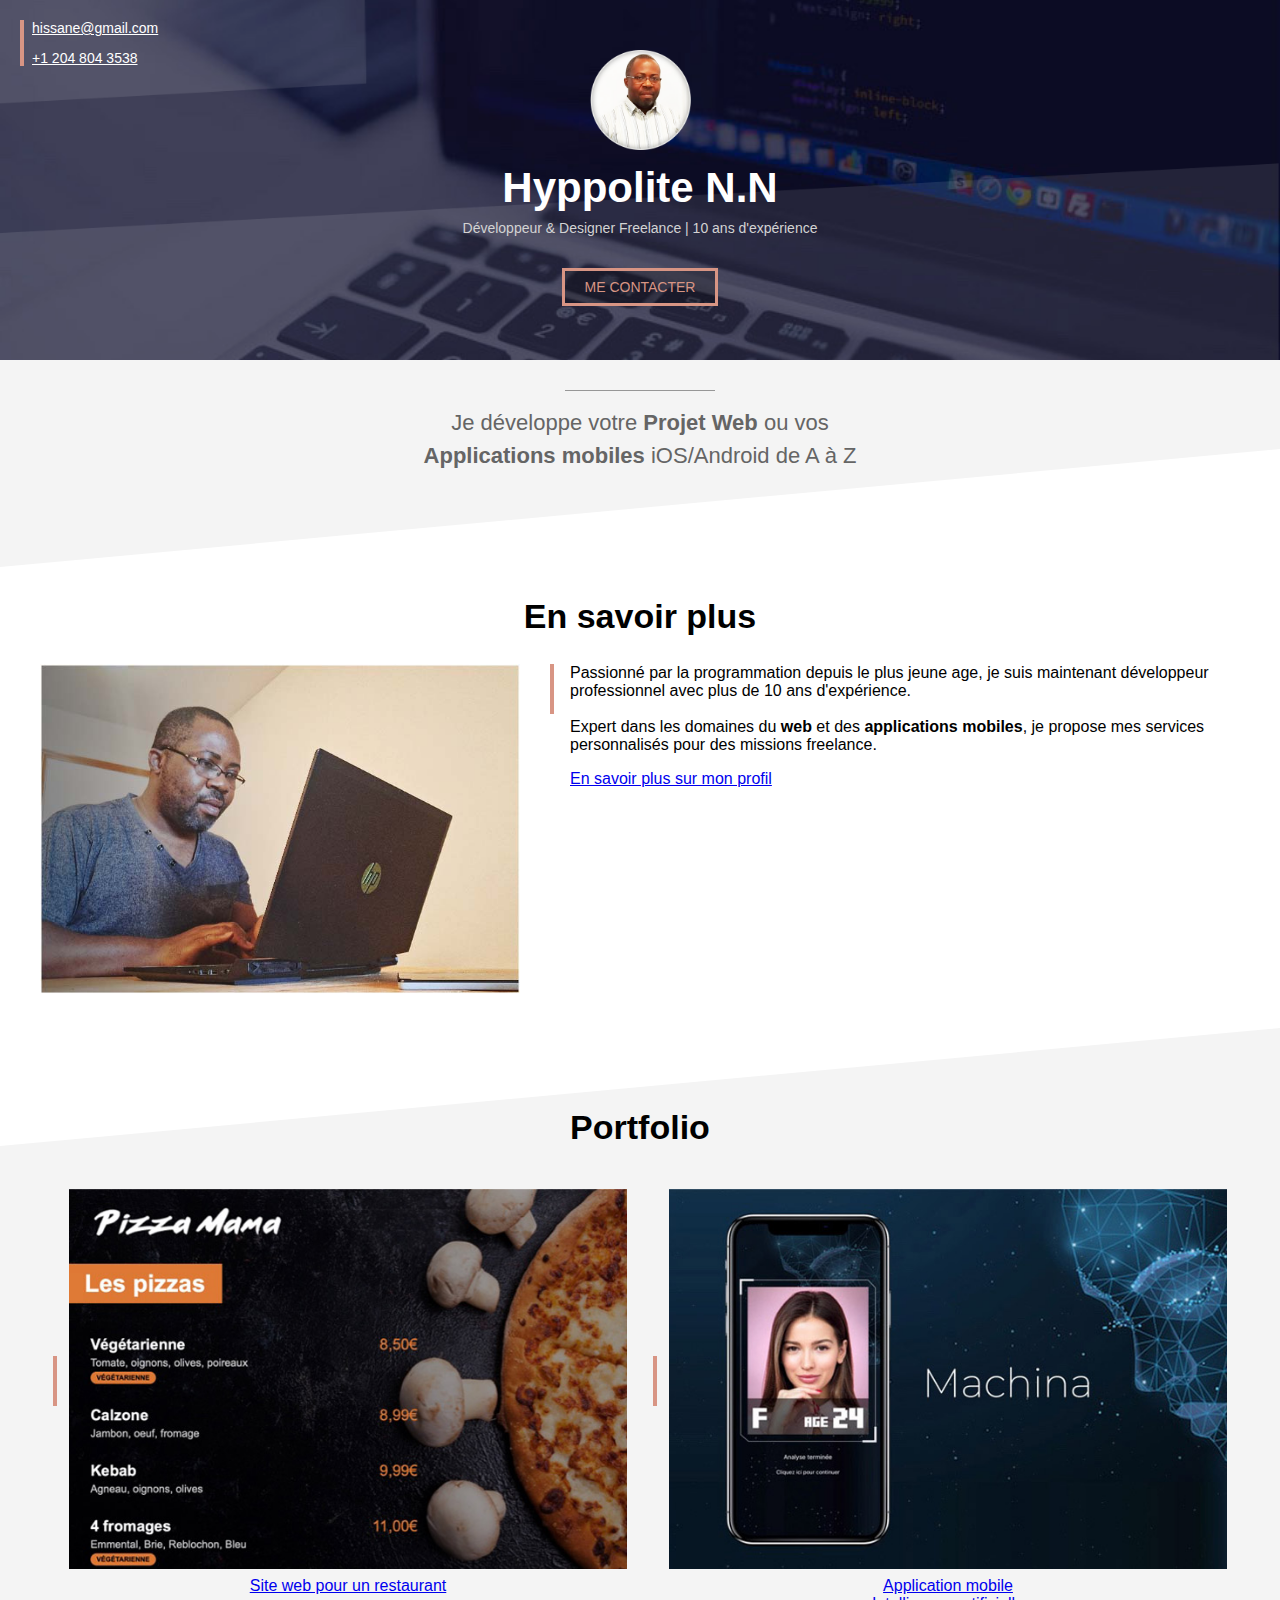
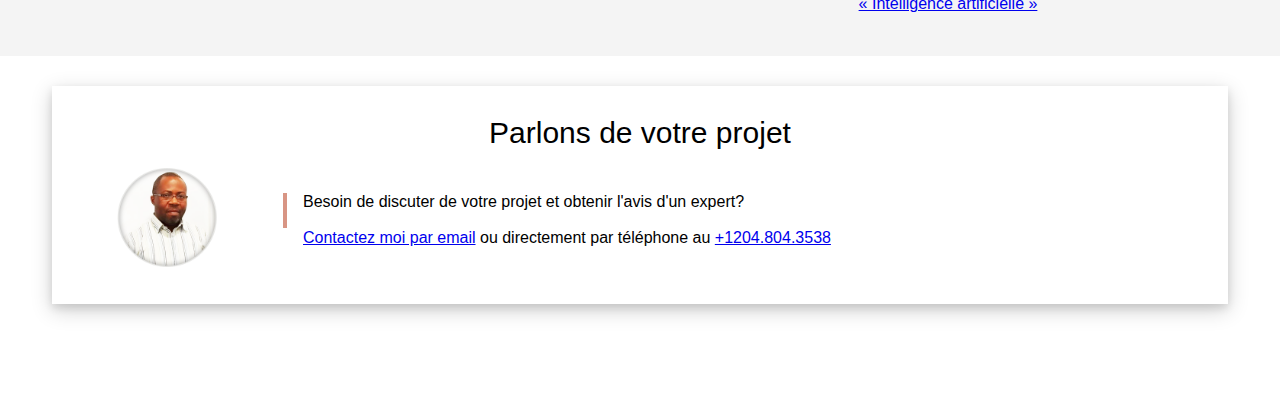
<file: index.html>
<!DOCTYPE html>
<html lang="fr">
    <head>
        <meta charset="UTF-8" />
        <meta name="viewport" content="width=device-width, initial-scale=1.0">
        <title>Hyppolite N'guessan | Portfolio</title>
        <link rel="stylesheet" href="style.css">
    </head>
    <body>
        <!-- COVER -->
        <div class="cover">
            <img class="cover-profile" src="images/profile_hn.png" />
            <h1>Hyppolite N.N</h1>
            <p>Développeur & Designer Freelance | 10 ans d'expérience</p>
            <p><a class="contact-button" href="mailto:hissane@gmail.com?subject=Contact%20depuis%20hyppolite.com">ME CONTACTER</a></p>

            <div class="cover-contact">
                <p><a href="mailto:hissane@gmail.com?subject=Contact%20depuis%20hyppolite.com">hissane@gmail.com</a></p>
                <p><a href="tel:+12048043538">+1 204 804 3538</a></p>   
            </div>            
        </div>
        <!-- SECTION GRISE 1 -->
        <div class="section section-grise-1">
            <div class="separateur"></div>
            <p class="intro">Je développe votre <span>Projet Web</span> ou vos <span>Applications mobiles</span> iOS/Android de A à Z</p>
        </div>

        <!-- SECTION GRISE BLANCHE -->
        <div class="section">
            <h2>En savoir plus</h2>
            <img class="col-contenu" src="images/profile2.jpg"/>
            <div class="text-presentation col-contenu float-right">
                <div class="text-ligne-verticale">
                    <p>Passionné par la programmation depuis le plus jeune age, je suis maintenant développeur professionnel avec plus de 10 ans d'expérience.<br><br>
                    Expert dans les domaines du <b>web</b> et des <b>applications mobiles</b>, je propose mes services personnalisés pour des missions freelance.
                    </p>
                    <a href="https://www.linkedin.com/in/hyppolite-nguessan-60965152/" target="_blank">En savoir plus sur mon profil</a>
                </div>
            </div>
        </div>

        <!-- SECTION GRISE 2 -->
        <div class="section section-grise-2">
            <h2>Portfolio</h2>
            <table class="table-portfolio" style="display: inline-block;">
                <tr>
                    <td><div class="barre-verticale"></div></td>
                    <td style="width: 100%;"><a href="portfolio-site-restaurant.html"><img style="width: 100%;" src="images/project1small.jpg" /></a></td>
                </tr>
                <tr>
                    <td></td>
                    <td align="center"><a href="portfolio-site-restaurant.html">Site web pour un restaurant</a></td>
                </tr>
            </table>
            <table class="table-portfolio float-right">
                <tr>
                    <td><div class="barre-verticale"></div></td>
                    <td style="width: 100%;"><img style="width: 100%;" src="images/project2small.jpg" /></td>
                </tr>
                <tr>
                    <td></td>
                    <td align="center"><a href="#">Application mobile<br>« Intelligence artificielle »</a>
                    </td>
                </tr>
            </table>
        </div>

        <!-- SECTION GRISE BLANCHE -->
        <iframe src="contact-frame.html" scrolling="no"></iframe>
    </body>
</html>
</file>
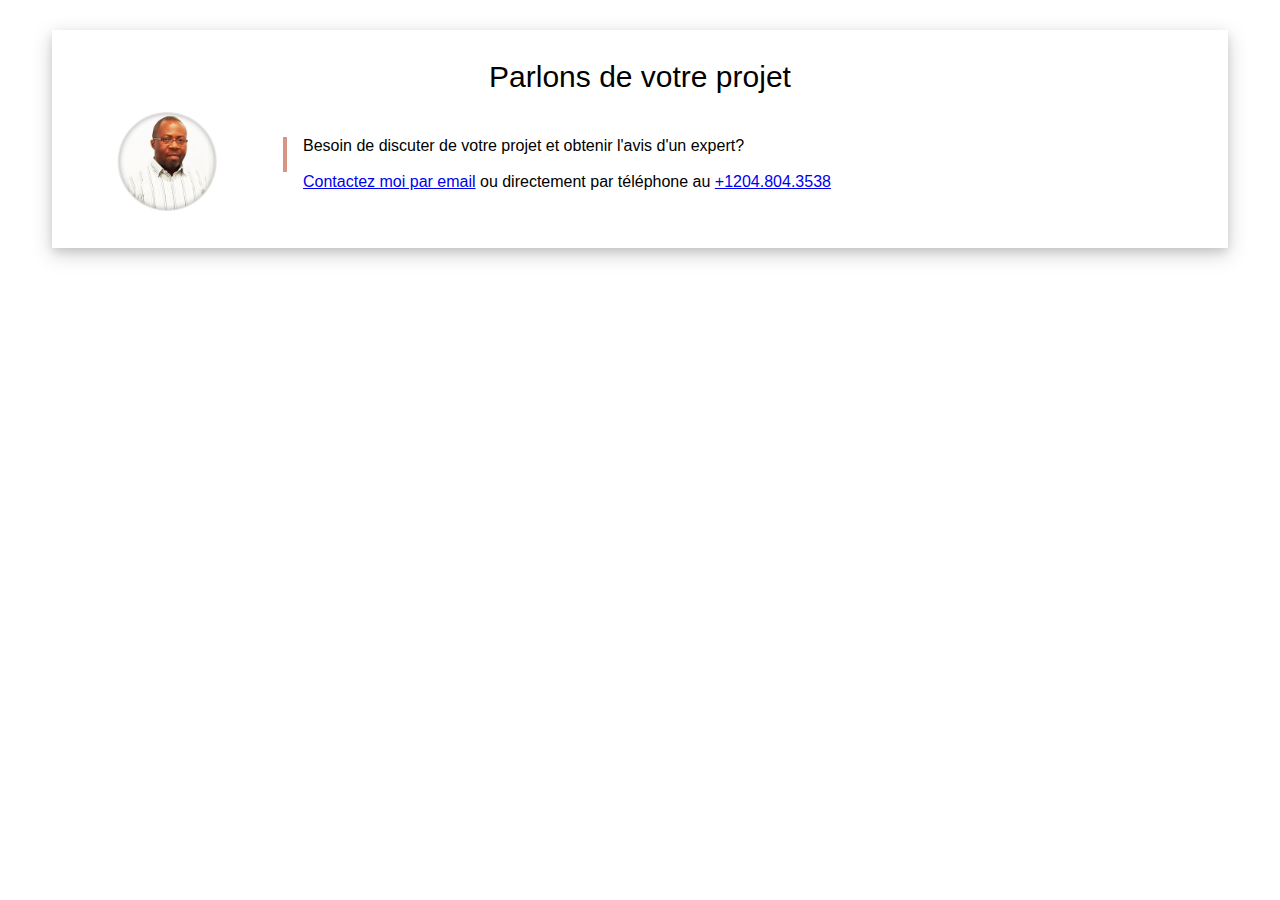
<file: contact-frame.html>
<!DOCTYPE html>
<html lang="fr">
    <head>
        <meta charset="UTF-8" />
        <meta name="viewport" content="width=device-width, initial-scale=1.0">
        <link rel="stylesheet" href="style.css">
    </head>
    <body>
        <div class="separateur display-mobile"></div>
        <div class="section" style="padding-top: 0px;">
            <div class="frame">
                <p class="frame-titre">Parlons de votre projet</p>
                <table style="width: 100%;">
                    <tr>
                        <td align="center" valign="top">
                            <img src="images/profile_hn.png" />
                        </td>
                        <td>
                            <div class="text-presentation">
                                <div class="text-ligne-verticale">
                                    <p>Besoin de discuter de votre projet et obtenir l'avis d'un expert?<br><br>
                                    <a href="mailto:hissane@gmail.com?subject=Contact%20depuis%20hyppolite.com">Contactez moi par email</a> ou directement par téléphone au <a href="tel:+12048043538">+1204.804.3538</a><br>
                                    </p>
                                </div>
                            </div>
                        </td>
                    </tr>
                </table>
            </div>
        </div>
    </body>
</file>
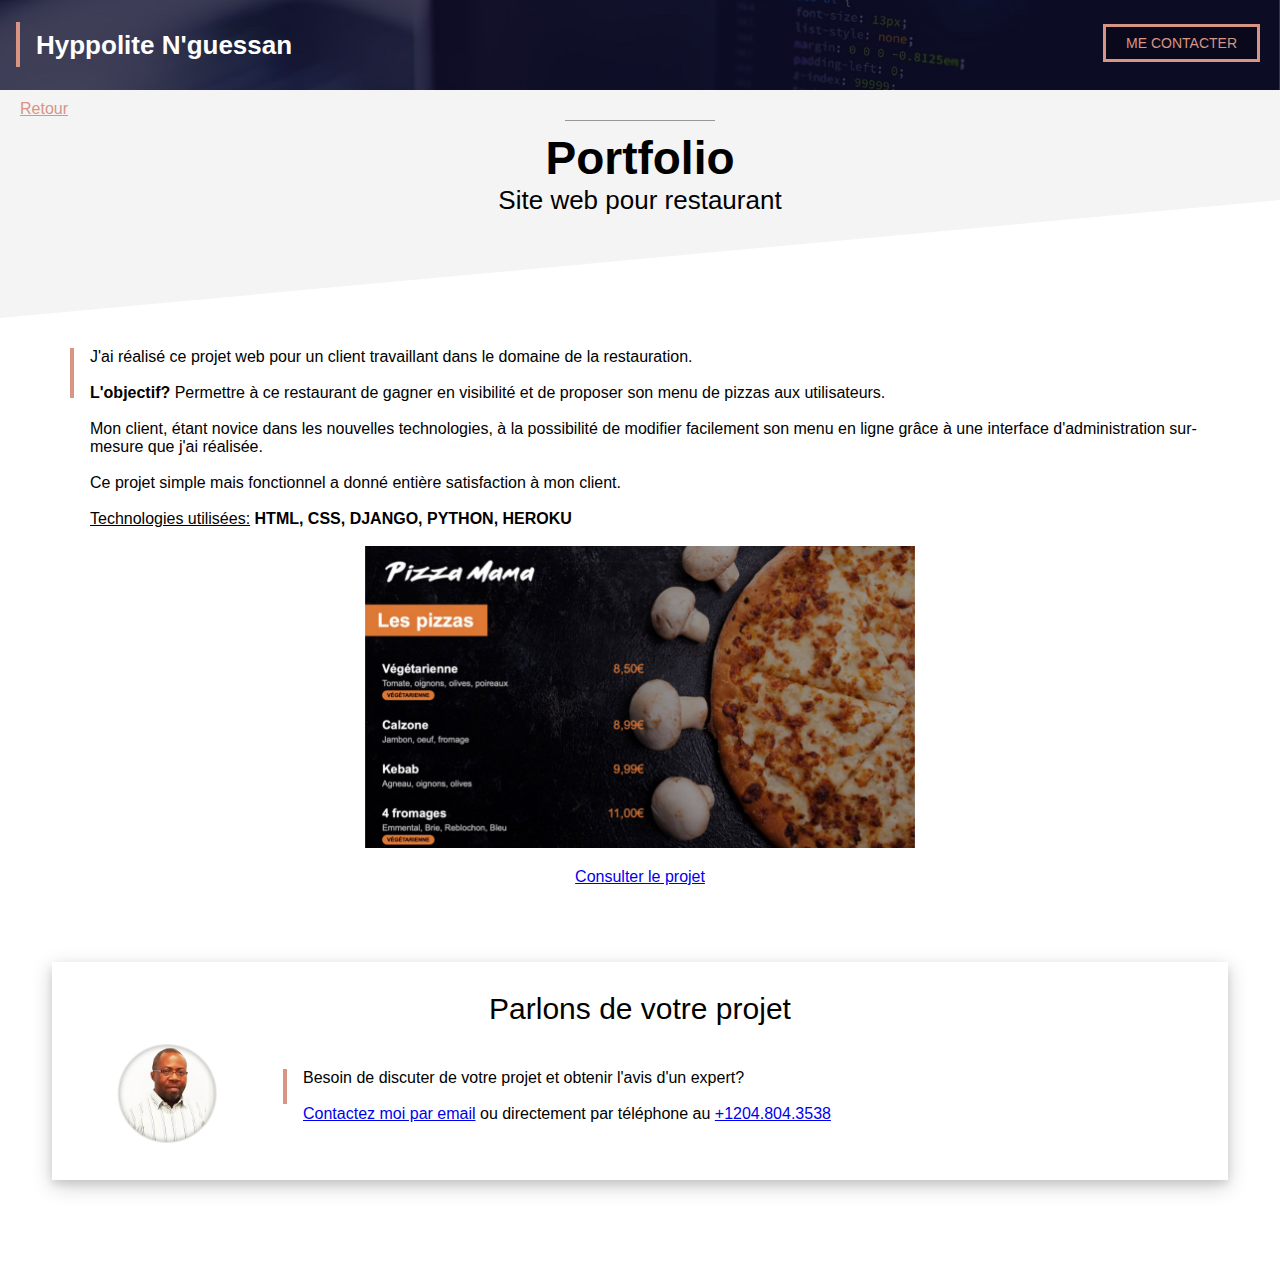
<file: portfolio-site-restaurant.html>
<!DOCTYPE html>
<html lang="fr">
    <head>
        <meta charset="UTF-8" />
        <meta name="viewport" content="width=device-width, initial-scale=1.0">
        <title>Portfolio | Site web - Restaurant</title>
        <link rel="stylesheet" href="style.css">
    </head>
    <body>
        <!-- HEADER -->
        <div class="portfolio-header">
            <div class="text-ligne-verticale" style="margin-left: 16px; margin-top: 22px; height: 45px;">
                <p class="portfolio-profile-name">Hyppolite N'guessan</p> 
            </div>
            <a class="contact-button" href="mailto:hissane@gmail.com?subject=Contact%20depuis%20hyppolite.com">ME CONTACTER</a> 
        </div>
        <!-- SECTION GRISE TITRE -->
        <div class="section section-grise-1 portfolio">
            <div class="separateur"></div>
            <h1>Portfolio</h1>
            <h2>Site web pour restaurant</h2>
            <a class="portfolio-back" href="index.html">Retour</a>
        </div>

        <!-- SECTION CONTENU -->
        <div class="section">
            <div class="text-presentation">
                <div class="text-ligne-verticale">
                    <p>J'ai réalisé ce projet web pour un client travaillant dans le domaine de la restauration.<br><br>
                    <b>L'objectif?</b> Permettre à ce restaurant de gagner en visibilité et de proposer son menu de pizzas aux utilisateurs.<br><br>                    
                    Mon client, étant novice dans les nouvelles technologies, à la possibilité de modifier facilement son menu en ligne grâce à une interface d'administration sur-mesure que j'ai réalisée.<br><br>
                    Ce projet simple mais fonctionnel a donné entière satisfaction à mon client.<br><br>                    
                    <u>Technologies utilisées:</u> <b>HTML, CSS, DJANGO, PYTHON, HEROKU</b><br><br>     
                    </p>
                </div>
            </div>
            <div class="projet" style="text-align: center;">
                <a href="#"><img src="images/project1.jpg"/></a>
                <p><a href="#">Consulter le projet</a></p>
            </div>
        </div>
        
        <!-- FRAME -->          
        <iframe src="contact-frame.html" scrolling="no"></iframe>

    </body>
</html>
</file>
<file: style.css>
*{
    box-sizing: border-box;
}
:root{
    --color1: #D89584;
    --color2: #F4F4F4;
}
body{
    margin: 0;
    font-family: Arial, Helvetica, sans-serif;
}
iframe{
    width: 100%;
    border: none;
    height: 350px;
}
div.cover{
    background: url(images/cover_overlay.png) no-repeat center/100% 100%, url(images/cover.jpg) no-repeat center/cover;
    height: 360px;
    position: relative;
}
img.cover-profile{
    height: 100px;
    position: relative;
    left: 50%;
    margin-left: -50px;
    margin-top: 50px;
}
h1{
    color: #fff;
    text-align: center;
    font-size: 42px;
    margin-top: 10px;
    margin-bottom: 0px;
}
h2{
    text-align: center;
    font-size: 34px;
    margin-top: 0px;
}
div.cover p{
    color: lightgray;
    text-align: center;
    margin-top: 8px;
    font-size: 14px;
}
div.cover-contact{
    position: absolute;
    top: 20px;
    left: 20px;
    border-left: 4px solid var(--color1);
    padding-left: 8px;
}
div.cover-contact p{
    text-align: left;
    margin-top: 0px;
    margin-bottom: 0px;
}
div.cover-contact p:first-child{
    margin-bottom: 14px;
}
div.cover-contact *{
    color: #fff;
    font-size: 14px;
}

a.contact-button{
    color: var(--color1);
    padding: 8px 20px;
    background-color: #00000040;
    text-decoration: none;
    border: 3px solid var(--color1);
    margin-top: 18px;
    font-size: 14px;
    display: inline-block;
}

a.contact-button:hover{
    color: #fff;
    border: 3px solid #fff;
}
.section{
    padding-left: 40px;
    padding-right: 40px;
    padding-top: 30px;
    padding-bottom: 30px;
    overflow: auto;
}
div.section-grise-1{
    background: url(images/triangle2white.svg) no-repeat center bottom/100%;
    background-color: var(--color2);
    padding-bottom: 80px;
}

div.section-grise-2{
    background: url(images/triangle1white.svg) no-repeat center top/100%;
    background-color: var(--color2);
    padding-top: 80px;
}

div.separateur{
    width: 150px;
    height: 1px;
    background-color: #979797;
    margin-left: auto;
    margin-right: auto;
}
div.display-mobile{
    display: none;
}
p.intro{
    text-align: center;
    font-size: 22px;
    max-width: 450px;
    margin: 15px auto;
    line-height: 1.5;
    color: #656565;
}
p.intro span{
    font-weight: bold;
}

img.col-contenu{
    width: 40%;
}
div.col-contenu{
    width: 60%;
}
.float-right{
    float: right;
}
.text-presentation{
    padding-left: 30px;
}
.text-ligne-verticale{
    padding-left: 16px;
    border-left: 4px solid var(--color1);
    height: 50px;
    display: inline-block;
}
.text-presentation p{
    margin-top: 0;
}
.barre-verticale{
    background-color: var(--color1);
    width: 4px;
    height: 50px;
    margin-right: 8px;
}
.table-portfolio{
    width: 50%;
    padding: 10px;
}
div.frame{
    padding: 30px;
    margin-top: 30px;
    width: 98%;
    margin-left: auto;
    margin-right: auto;
    background-color: #fff;
    box-shadow: 0 4px 8px 0 rgba(0, 0, 0, 0.1), 0 6px 20px 0 rgba(0, 0, 0, 0.19);
}
div.frame img{
    width: 100px;
}
div.frame p.frame-titre{
    font-size: 30px;
    text-align: center;
    margin: 0 0 15px;
}
div.frame .text-ligne-verticale{
    height: 35px;
}

/* Portfolio */
.portfolio-header{
    background: url("images/header.jpg") no-repeat center/cover;
    height: 90px;
    position: relative;
}
.portfolio-header a{
    position: absolute;
    top: 6px;
    right: 20px;
}
.portfolio-profile-name{
    font-size: 26px;
    font-weight: bold;
    margin:0;
    padding-top: 8px;
    color: #fff;
}
.portfolio{
    position: relative;
}
.portfolio h1{
    font-size: 46px;
    color: #000;
}
.portfolio h2{
    font-size: 26px;
    font-weight: normal;
}
.portfolio-back{
    position: absolute;
    top: 10px;
    left: 20px;
    color: var(--color1);
}
.projet img{
    width: 70%;
    max-width: 550px;    
}

/* For mobile and smartphone */
@media only screen and (max-width: 768px){
    img.cover-profile{
        height: 90px;
        margin-top: 75px;
    }
    h1{
        font-size: 38px;
        margin-top: 6px;
        margin-bottom: 0px;
    }
    h2{
        font-size: 30px;
    }
    div.cover p{
        margin-top: 2px;
        font-size: 13px;
    }
    .section{
        padding-left: 20px;
        padding-right: 20px;
    }
    div.section-grise-1{
        padding-bottom: 40px;
    }    
    div.section-grise-2{
        padding-top: 40px;
    }
    img.col-contenu{
        width: 100%;
    }
    div.col-contenu{
        width: 100%;
    }
    .text-presentation{
        padding-left: 0px;
        margin-top: 20px;
    }
    .table-portfolio{
        width: 100%;
        padding: 10px;
    }
    iframe{
        width: 100%;
        border: none;
    }
    div.frame{
        padding: 0px;
        margin-top: 20px;
        box-shadow: none;
    }
    div.frame p.frame-titre{
        font-size: 28px;
    }
    div.frame img{
        width: 70px;
    }
    .portfolio-profile-name {
        font-size: 20px;
        padding-top: 0px;
        max-width: 102px;
    }
    .portfolio-header a {
        top: 8px;
        right: 10px;
    }
    a.contact-button {
        padding: 8px 15px;
        font-size: 12px;
    }
    .portfolio h1{
        font-size: 40px;
    }
    .portfolio h2{
        font-size: 22px;
    }
    .projet img{
        width: 100%;
        /* max-width: 550px;     */
    }
    div.display-mobile{
        display: block;
    }
    div.home-page.display-mobile{
        display: none !important;
    }

}
</file>
